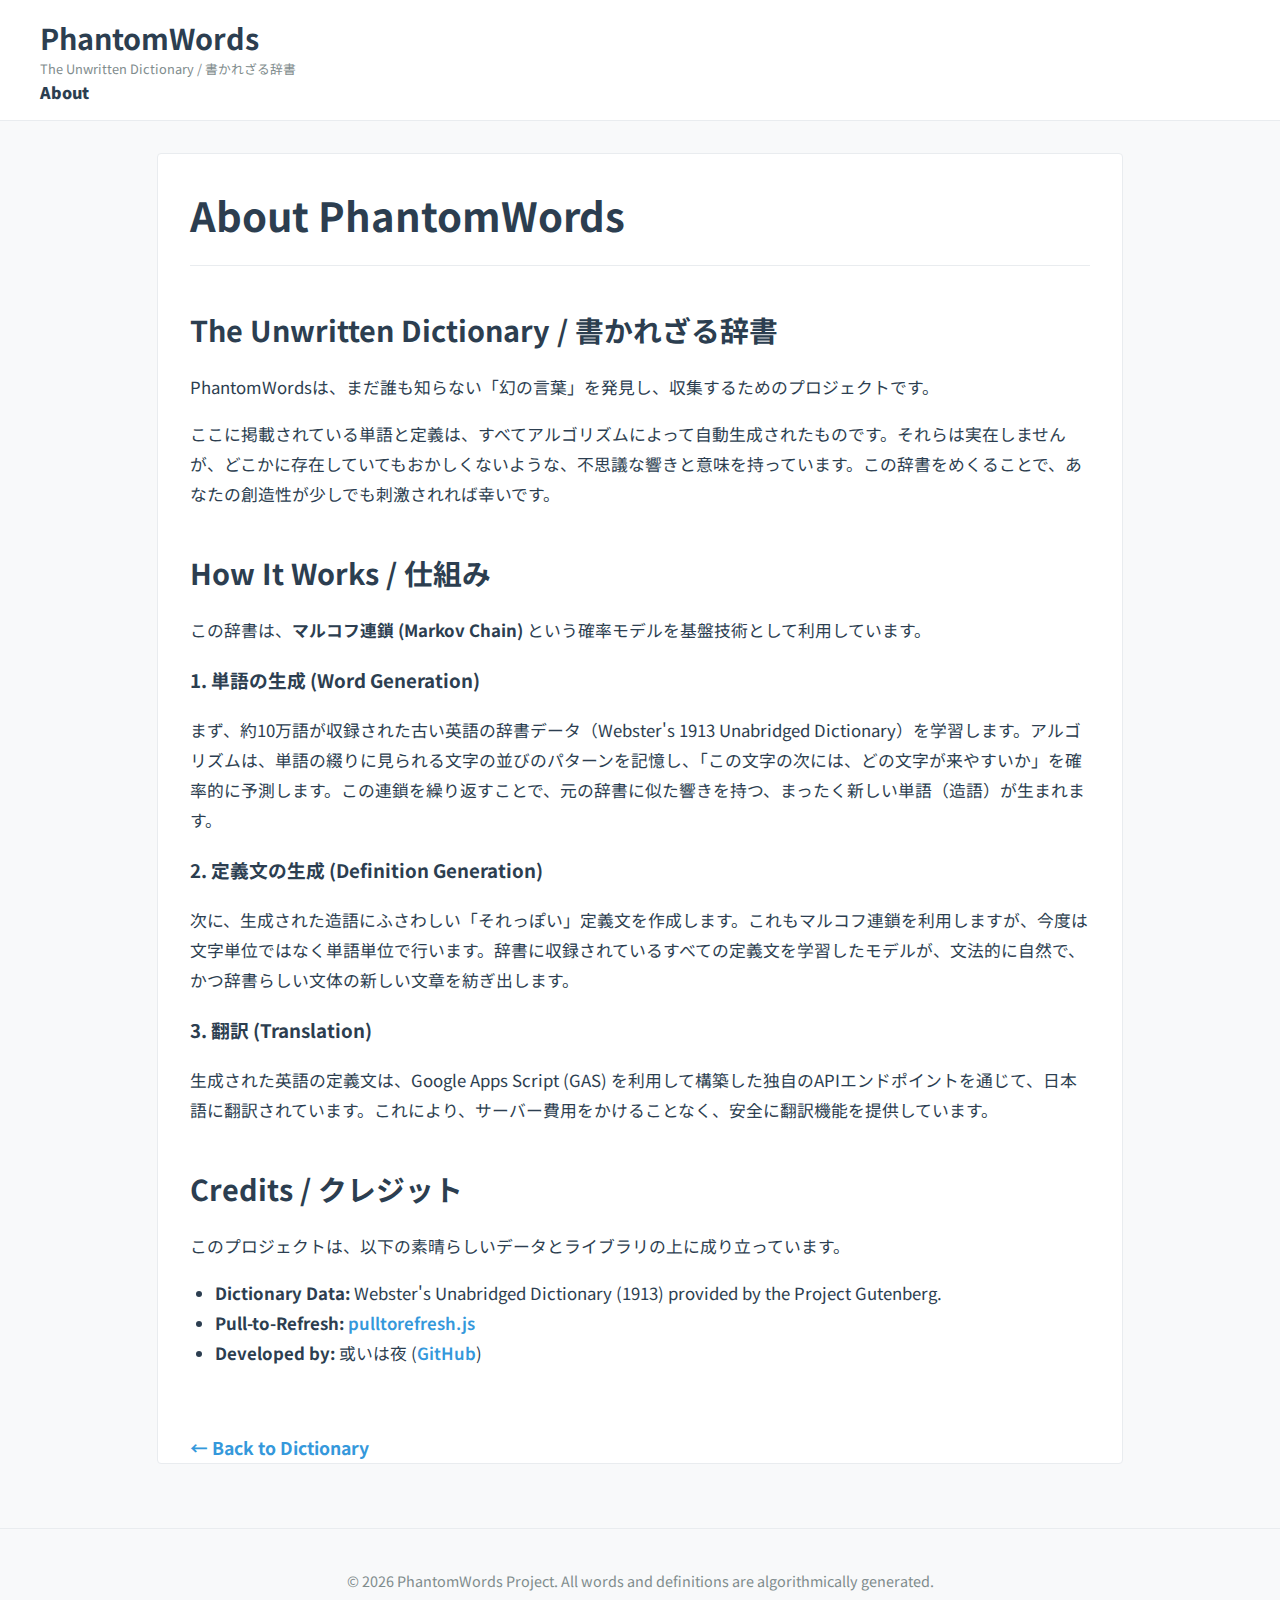
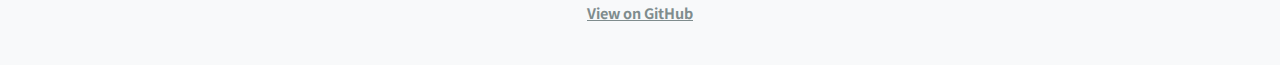
<file: about.html>
<!DOCTYPE html>
<html lang="ja">
<head>
    <meta charset="UTF-8">
    <meta name="viewport" content="width=device-width, initial-scale=1.0">
    
    <title>About - PhantomWords</title>

    <link rel="preconnect" href="https://fonts.googleapis.com">
    <link rel="preconnect" href="https://fonts.gstatic.com" crossorigin>
    <link href="https://fonts.googleapis.com/css2?family=Noto+Sans+JP:wght@400;700&display=swap" rel="stylesheet">

    <link rel="stylesheet" href="style.css">
</head>
<body>

    <header class="site-header">
        <div class="header-content">
            <div class="header-top-row">
                <div class="logo">
                    <a href="index.html" style="text-decoration: none; color: inherit;">
                        <h1>PhantomWords</h1>
                        <p class="subtitle">The Unwritten Dictionary / 書かれざる辞書</p>
                    </a>
                </div>
                <nav class="header-nav-links">
                    <a href="about.html"><strong>About</strong></a>
                    <!-- <a href="setting.html">Setting</a> -->
                </nav>
            </div>
        </div>
    </header>

    <main id="main-content" class="static-page">
        <h1>About PhantomWords</h1>
        
        <section>
            <h2>The Unwritten Dictionary / 書かれざる辞書</h2>
            <p>
                PhantomWordsは、まだ誰も知らない「幻の言葉」を発見し、収集するためのプロジェクトです。
            </p>
            <p>
                ここに掲載されている単語と定義は、すべてアルゴリズムによって自動生成されたものです。それらは実在しませんが、どこかに存在していてもおかしくないような、不思議な響きと意味を持っています。この辞書をめくることで、あなたの創造性が少しでも刺激されれば幸いです。
            </p>
        </section>

        <section>
            <h2>How It Works / 仕組み</h2>
            <p>
                この辞書は、<strong>マルコフ連鎖 (Markov Chain)</strong> という確率モデルを基盤技術として利用しています。
            </p>
            
            <h3>1. 単語の生成 (Word Generation)</h3>
            <p>
                まず、約10万語が収録された古い英語の辞書データ（Webster's 1913 Unabridged Dictionary）を学習します。アルゴリズムは、単語の綴りに見られる文字の並びのパターンを記憶し、「この文字の次には、どの文字が来やすいか」を確率的に予測します。この連鎖を繰り返すことで、元の辞書に似た響きを持つ、まったく新しい単語（造語）が生まれます。
            </p>
            <h3>2. 定義文の生成 (Definition Generation)</h3>
            <p>
                次に、生成された造語にふさわしい「それっぽい」定義文を作成します。これもマルコフ連鎖を利用しますが、今度は文字単位ではなく単語単位で行います。辞書に収録されているすべての定義文を学習したモデルが、文法的に自然で、かつ辞書らしい文体の新しい文章を紡ぎ出します。
            </p>
            
            <h3>3. 翻訳 (Translation)</h3>
            <p>
                生成された英語の定義文は、Google Apps Script (GAS) を利用して構築した独自のAPIエンドポイントを通じて、日本語に翻訳されています。これにより、サーバー費用をかけることなく、安全に翻訳機能を提供しています。
            </p>
        </section>

        <section>
            <h2>Credits / クレジット</h2>
            <p>
                このプロジェクトは、以下の素晴らしいデータとライブラリの上に成り立っています。
            </p>
            <ul>
                <li><strong>Dictionary Data:</strong> Webster's Unabridged Dictionary (1913) provided by the Project Gutenberg.</li>
                <li><strong>Pull-to-Refresh:</strong> <a href="https://github.com/BoxFactura/pulltorefresh.js" target="_blank" rel="noopener">pulltorefresh.js</a></li>

                <li><strong>Developed by:</strong> 或いは夜 (<a href="https://github.com/AruihaYoru" target="_blank" rel="noopener">GitHub</a>)</li>
            </ul>
        </section>
        
        <a href="index.html" class="back-link">← Back to Dictionary</a>
    </main>

    <!-- index.htmlと共通のフッター -->
    <footer class="site-footer">
        <p>&copy; 2026 PhantomWords Project. All words and definitions are algorithmically generated.</p>
        <p><a href="[あなたのGitHubリポジトリのURL]" target="_blank">View on GitHub</a></p>
    </footer>

</body>
</html>
</file>
<file: style.css>
/* ================================================================
   Global Styles & Variables
   ================================================================ */
:root {
    --font-primary: 'Noto Sans JP', sans-serif;
    --color-text: #2c3e50; /* 濃いグレー */
    --color-text-light: #7f8c8d; /* 薄いグレー */
    --color-background: #f8f9fa; /* わずかにグレーがかった白 */
    --color-surface: #ffffff; /* カードなどの表面色 */
    --color-border: #e9ecef; /* 境界線 */
    --color-accent: #3498db; /* アクセントカラー */
    --header-height: 120px;
}

body {
    font-family: var(--font-primary);
    background-color: var(--color-background);
    color: var(--color-text);
    margin: 0;
    line-height: 1.7;
}


/* ================================================================
   Header & Navigation
   ================================================================ */
.site-header {
    background-color: var(--color-surface);
    border-bottom: 1px solid var(--color-border);
    padding: 0 2rem;
    position: sticky;
    top: 0;
    z-index: 100;
}

.header-content {
    width: 100%;
    max-width: 1200px;
    margin: 0 auto;
    display: flex;
    justify-content: space-between;
    align-items: center;
    height: var(--header-height);
}

.logo h1 {
    font-size: 1.8rem;
    font-weight: 700;
    margin: 0;
}

.logo .subtitle {
    font-size: 0.8rem;
    color: var(--color-text-light);
    margin: 0;
    margin-top: -5px;
}

.header-nav-links {
    display: flex;
    gap: 1.5rem;
}

.header-nav-links a {
    text-decoration: none;
    color: var(--color-text);
    font-weight: 700;
    transition: color 0.2s ease;
}

.header-nav-links a:hover {
    color: var(--color-accent);
}

.search-container {
    display: flex;
    min-width: 300px;
}

#search-input {
    border: 1px solid var(--color-border);
    padding: 0.5rem 0.8rem;
    border-radius: 4px 0 0 4px;
    font-family: var(--font-primary);
    width: 100%;
    box-sizing: border-box;
}

#search-button {
    border: 1px solid var(--color-accent);
    background-color: var(--color-accent);
    color: white;
    padding: 0.5rem 1rem;
    border-radius: 0 4px 4px 0;
    cursor: pointer;
    font-weight: 700;
    transition: background-color 0.2s ease;
}

#search-button:hover {
    background-color: #2980b9;
}


/* ================================================================
   Search Suggestions
   ================================================================ */
.search-wrapper {
    position: relative;
    width: 100%;
    max-width: 450px;
}

#suggestions-list {
    position: absolute;
    width: 100%;
    top: 100%;
    
    background-color: var(--color-surface);
    border: 1px solid var(--color-border);
    border-top: none;
    border-radius: 0 0 4px 4px;
    list-style: none;
    padding: 0;
    margin: 0;
    z-index: 99;
    max-height: 250px;
    overflow-y: auto;
    box-shadow: 0 4px 15px rgba(0, 0, 0, 0.05);
}

#suggestions-list li {
    padding: 0.8rem 1rem;
    cursor: pointer;
}

#suggestions-list li:hover {
    background-color: #f1f3f5;
}

/* ================================================================
   Main Content & Word List
   ================================================================ */
#main-content {
    max-width: 900px;
    margin: 2rem auto;
    padding: 0 2rem;
}

#word-list-container {
    display: flex;
    flex-direction: column;
    gap: 2rem;
}

.word-card {
    background-color: var(--color-surface);
    border: 1px solid var(--color-border);
    border-radius: 4px;
    padding: 1.5rem 2rem;
    transition: box-shadow 0.3s ease;
}

.word-card:hover {
    box-shadow: 0 4px 15px rgba(0, 0, 0, 0.05);
}


.word-header {
    display: flex;
    justify-content: space-between;
    align-items: center;
    border-bottom: 1px solid var(--color-border);
    padding-bottom: 0.8rem;
    margin-bottom: 1rem;
}

.word {
    font-size: 2rem;
    font-weight: 700;
    margin: 0;
}

.definition .original-def {
    font-style: italic;
    color: var(--color-text-light);
    margin-top: 0;
    margin-bottom: 1rem;
}

.definition .translated-def {
    font-size: 1.1rem;
    margin-bottom: 0;
}

.definition .translated-def.loading::after {
    content: '...';
    display: inline-block;
    animation: blink 1s infinite;
}

@keyframes blink {
    50% { opacity: 0; }
}


/* ================================================================
   Loader & Scroll Trigger
   ================================================================ */
.loader {
    text-align: center;
    padding: 3rem;
    color: var(--color-text-light);
}

.spinner {
    border: 4px solid rgba(0,0,0,0.1);
    width: 36px;
    height: 36px;
    border-radius: 50%;
    border-left-color: var(--color-text);
    animation: spin 1s ease infinite;
    margin: 1rem auto;
}

@keyframes spin {
    0% { transform: rotate(0deg); }
    100% { transform: rotate(360deg); }
}

#scroll-trigger {
    height: 50px;
}


/* ================================================================
   Footer
   ================================================================ */
.site-footer {
    text-align: center;
    padding: 2rem;
    margin-top: 4rem;
    border-top: 1px solid var(--color-border);
    font-size: 0.9rem;
    color: var(--color-text-light);
}

.site-footer p {
    margin: 0.5rem 0;
}

.site-footer a {
    color: var(--color-text-light);
    font-weight: 700;
}


/* ================================================================
   Responsive Design
   ================================================================ */
@media (max-width: 768px) {
    .site-header {
        height: auto;
        padding: 1rem;
    }

    /* PCでは横一列だったのを、モバイルでは縦に並べる */
    .header-content {
        flex-direction: column;
        align-items: stretch;
        gap: 1rem;
        height: auto;
    }

    /* --- 上段: ロゴとリンク --- */
    .header-top-row {
        display: flex;
        justify-content: space-between;
        align-items: center;
        width: 100%;
    }

    .logo h1 {
        font-size: 1.5rem;
    }
    
    .logo .subtitle {
        display: none; /* 狭い画面ではサブタイトルを非表示に */
    }

    .header-nav-links {
        display: flex;
        gap: 1.2rem;
    }

    .header-nav-links a {
        font-size: 1rem;
    }
    
    /* --- 下段: 検索バー --- */
    .search-container {
        width: 100%;
        min-width: 0;
    }
    
    #search-input {
        flex-grow: 1;
    }
    .search-wrapper {
        max-width: none;
    }

    

    /* サジェストリストの親をheader-contentに再設定 */
    .header-content {
        position: relative;
    }

    /* --- メインコンテンツ --- */
    #main-content {
        margin-top: 1.5rem;
        padding: 0 1rem;
    }

    .word {
        font-size: 1.6rem;
    }
}



/* ================================================================
   Share Button & Feedback
   ================================================================ */

.share-button {
    background: none;
    border: none;
    color: var(--color-text-light);
    cursor: pointer;
    padding: 0.5rem;
    border-radius: 50%;
    display: flex;
    align-items: center;
    justify-content: center;
    transition: background-color 0.2s ease, color 0.2s ease;
    position: relative;
    margin-left: 1rem; 
}

.share-button:hover {
    background-color: #f1f3f5;
    color: var(--color-accent);
}

.share-button svg {
    width: 24px;
    height: 24px;
    fill: currentColor;
}

.share-feedback {
    position: absolute;
    bottom: 120%;
    left: 50%;
    transform: translateX(-50%);
    background-color: #333;
    color: white;
    padding: 5px 10px;
    border-radius: 4px;
    font-size: 12px;
    white-space: nowrap;
    z-index: 101;
    animation: fadeInOut 2s ease-in-out;
}

@keyframes fadeInOut {
    0% { opacity: 0; transform: translateX(-50%) translateY(5px); }
    15% { opacity: 1; transform: translateX(-50%) translateY(0); }
    85% { opacity: 1; transform: translateX(-50%) translateY(0); }
    100% { opacity: 0; transform: translateX(-50%) translateY(-5px); }
}

/* ================================================================
   Static Pages (About, Setting)
   ================================================================ */
.static-page {
    max-width: 800px;
    background-color: var(--color-surface);
    border: 1px solid var(--color-border);
    border-radius: 4px;
    padding: 2rem 3rem;
    margin-bottom: 3rem;
}

.static-page h1 {
    font-size: 2.5rem;
    border-bottom: 1px solid var(--color-border);
    padding-bottom: 1rem;
    margin-bottom: 2rem;
}

.static-page h2 {
    font-size: 1.8rem;
    margin-top: 2.5rem;
    margin-bottom: 1rem;
}

.static-page p, .static-page li {
    font-size: 1.05rem;
    line-height: 1.8;
}

.static-page ul {
    list-style-type: disc;
    padding-left: 25px;
}

.static-page a {
    color: var(--color-accent);
    text-decoration: none;
    font-weight: 600;
}
.static-page a:hover {
    text-decoration: underline;
}

.static-page .back-link {
    display: inline-block;
    margin-top: 3rem;
    font-size: 1.1rem;
    font-weight: 700;
}

/* モバイル表示用の調整 */
@media (max-width: 768px) {
    .static-page {
        padding: 1.5rem;
    }
    .static-page h1 {
        font-size: 2rem;
    }
    .static-page h2 {
        font-size: 1.5rem;
    }
}

/* ここらへんはやけくそAI */

/* 出名ラベル: 箱ではなく、細字のイタリック＋下線程度にする */
.word-source {
    display: inline;
    font-style: italic;
    color: #666;
    background-color: transparent;
    padding: 0 2px;
    font-size: 0.95em;
	opacity: 0.2;
}

/* 専門分野マーカー: 背景を薄くし、フォントをセリフ体に */
.dict-marker {
    display: inline-block;
    background-color: #f0f0f0; /* 濃い紺から薄いグレーへ */
    color: #333;
    border: 1px solid #ccc;
    padding: 0px 4px;
    border-radius: 2px;
    font-size: 0.85em;
    font-weight: bold;
    font-family: "Times New Roman", serif;
    margin: 2px 4px;
}

/* 学名: 綺麗に斜体にするだけ */
.scientific-name {
    font-style: italic;
    color: #444;
    font-family: serif;
}

/* ================================================================
   Configuration Drawer & Overlay
   ================================================================ */

#config-overlay {
    position: fixed;
    top: 0;
    left: 0;
    width: 100vw;
    height: 100vh;
    background: rgba(255, 255, 255, 0.7);
    backdrop-filter: blur(4px);
    -webkit-backdrop-filter: blur(4px);
    z-index: 900;
    opacity: 0;
    pointer-events: none;
    transition: opacity 0.3s ease;
}

/* 設定ドロワー本体 */
#config-drawer {
    position: fixed;
    top: 0;
    right: 0;
    width: 300px;
    height: 100vh;
    background: var(--color-surface);
    box-shadow: -5px 0 25px rgba(0, 0, 0, 0.1);
    z-index: 1000;
    transform: translateX(260px);
    transition: transform 0.4s cubic-bezier(0.165, 0.84, 0.44, 1);
}

#config-drawer:hover {
    transform: translateX(0);
}

#config-drawer:hover ~ #config-overlay {
    opacity: 1;
    pointer-events: auto;
}

.drawer-handle {
    position: absolute;
    left: 0;
    top: 0;
    width: 40px;
    height: 100%;
    background-color: var(--color-accent);
    display: flex;
    align-items: center;
    justify-content: center;
    cursor: pointer;
    box-shadow: -2px 0 10px rgba(0,0,0,0.1);
}

.drawer-handle span {
    writing-mode: vertical-rl;
    text-orientation: mixed;
    color: white;
    font-weight: 700;
    text-transform: uppercase;
    letter-spacing: 3px;
    font-size: 0.9rem;
    user-select: none;
}

.drawer-content {
    padding: 3rem 1.5rem 3rem 55px;
    height: 100%;
    overflow-y: auto;
    box-sizing: border-box;
}

.drawer-content h3 {
    font-size: 1.2rem;
    margin-bottom: 2rem;
    border-bottom: 2px solid var(--color-accent);
    display: inline-block;
}

.setting-item {
    margin-bottom: 1.5rem;
}

.setting-item label {
    display: flex;
    align-items: center;
    gap: 12px;
    cursor: pointer;
    font-size: 0.95rem;
    font-weight: 400;
    color: var(--color-text);
    transition: color 0.2s ease;
}

.setting-item label:hover {
    color: var(--color-accent);
}

.setting-item input[type="checkbox"] {
    width: 18px;
    height: 18px;
    cursor: pointer;
    accent-color: var(--color-accent); 
}

.config-hint {
    margin-top: 3rem;
    font-size: 0.75rem;
    color: var(--color-text-light);
    line-height: 1.4;
    border-top: 1px solid var(--color-border);
    padding-top: 1rem;
}

@media (max-width: 768px) {
    #config-drawer {
        width: 260px;
        transform: translateX(220px);
    }

    .drawer-content {
        padding: 2rem 1rem 2rem 50px;
    }
}
</file>
